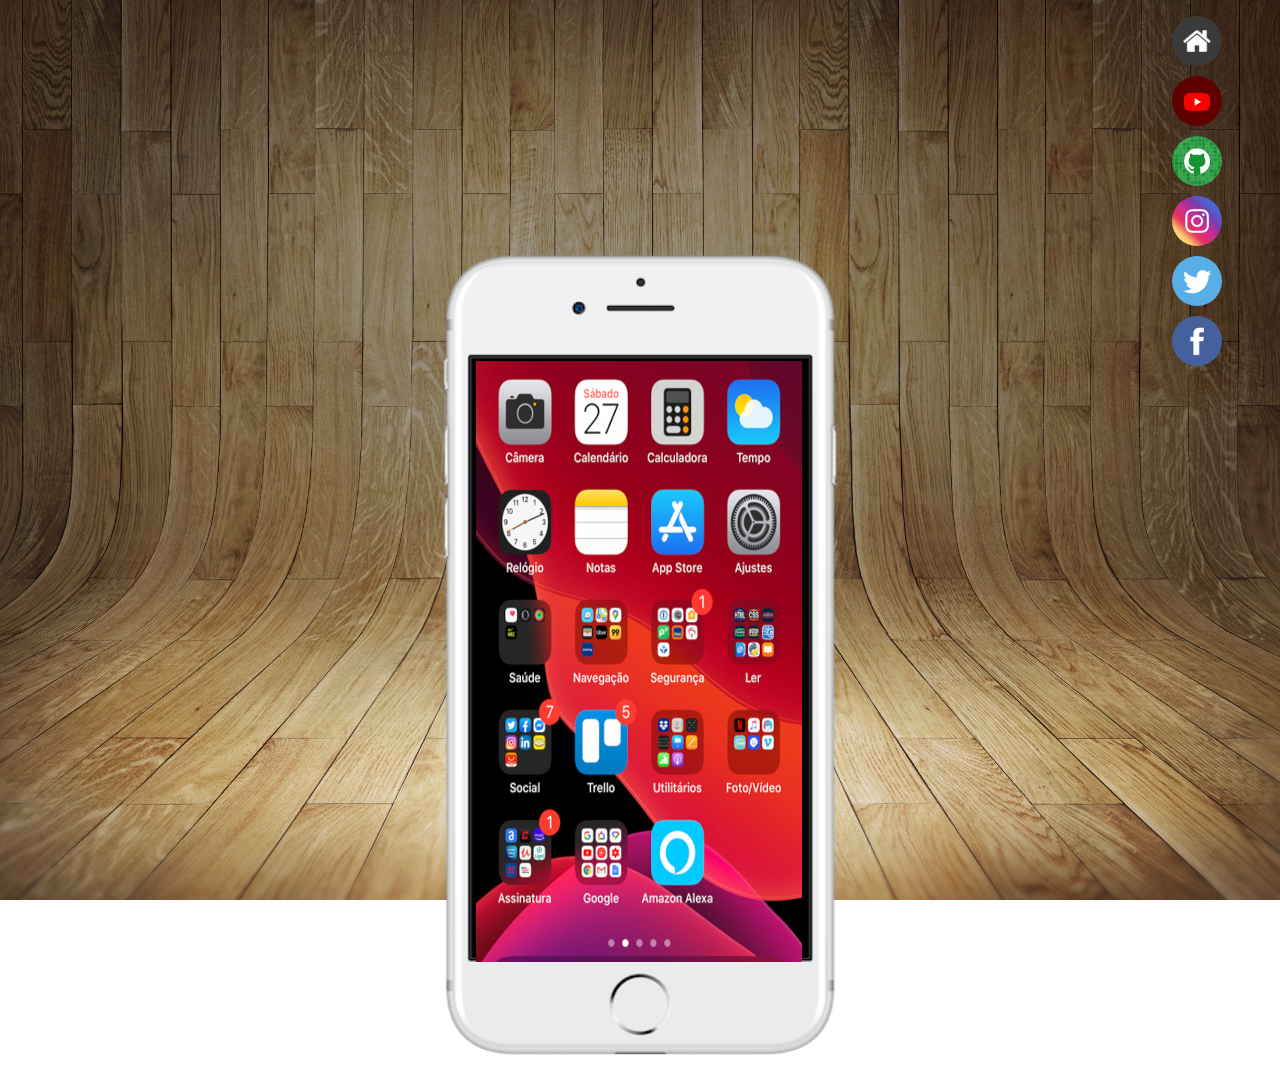
<file: telefone/index.html>
<!DOCTYPE html>
<html lang="pt-br">
<head>
    <meta charset="UTF-8">
    <meta name="viewport" content="width=device-width, initial-scale=1.0">
    <link rel="shortcut icon" href="fotos/favicon.ico" type="image/x-icon">
    <title>Rede Sociais</title>
    <link rel="stylesheet" href="index.css">
</head>
<body>
    <main>
        <article>
            <section id="rede-sociais">
                <ul>
                    <li><a href="fotos/tela-home.jpg" target="frame" rel="prev"><img src="fotos/logo-home.jpg" alt="icone home"></a></li>
                    <li><a href="fotos/tela-youtube2.png" target="frame" rel="next"><img src="fotos/logo-youtube.jpg" alt="icone youtube"></a></li>
                    <li><a href="fotos/tela-github.jpg" target="frame" rel="next"><img src="fotos/logo-github.jpg" alt="icone github"></a></li>
                    <li><a href="fotos/tela-instagram.jpg" target="frame" rel="next"><img src="fotos/logo-instagram.jpg" alt="icone instagram"></a></li>
                    <li><a href="fotos/tela-twitter.jpg" target="frame" rel="next"><img src="fotos/logo-twitter.jpg" alt="icone twitter"></a></li>
                    <li><a href="fotos/tela-facebook.jpg" target="frame" rel="next"><img src="fotos/logo-facebook.jpg" alt="icone Facebook"></a></li>
                </ul>
            </section>
            <section id="celular">
                <iframe frameborder="0" srcdoc='<img src="fotos/tela-home.jpg" alt="">' referrerpolicy="no-referrer" sandbox="sandbox" name="frame" scrolling="no">
                    <p>Ops, seu navegador não possui suporte para iframes.</p>
                </iframe>
                <img src="fotos/frame-iphone.png" alt="telefone ligado imagem">
            </section>
        </article>
    </main>
</body>
</html>
</file>
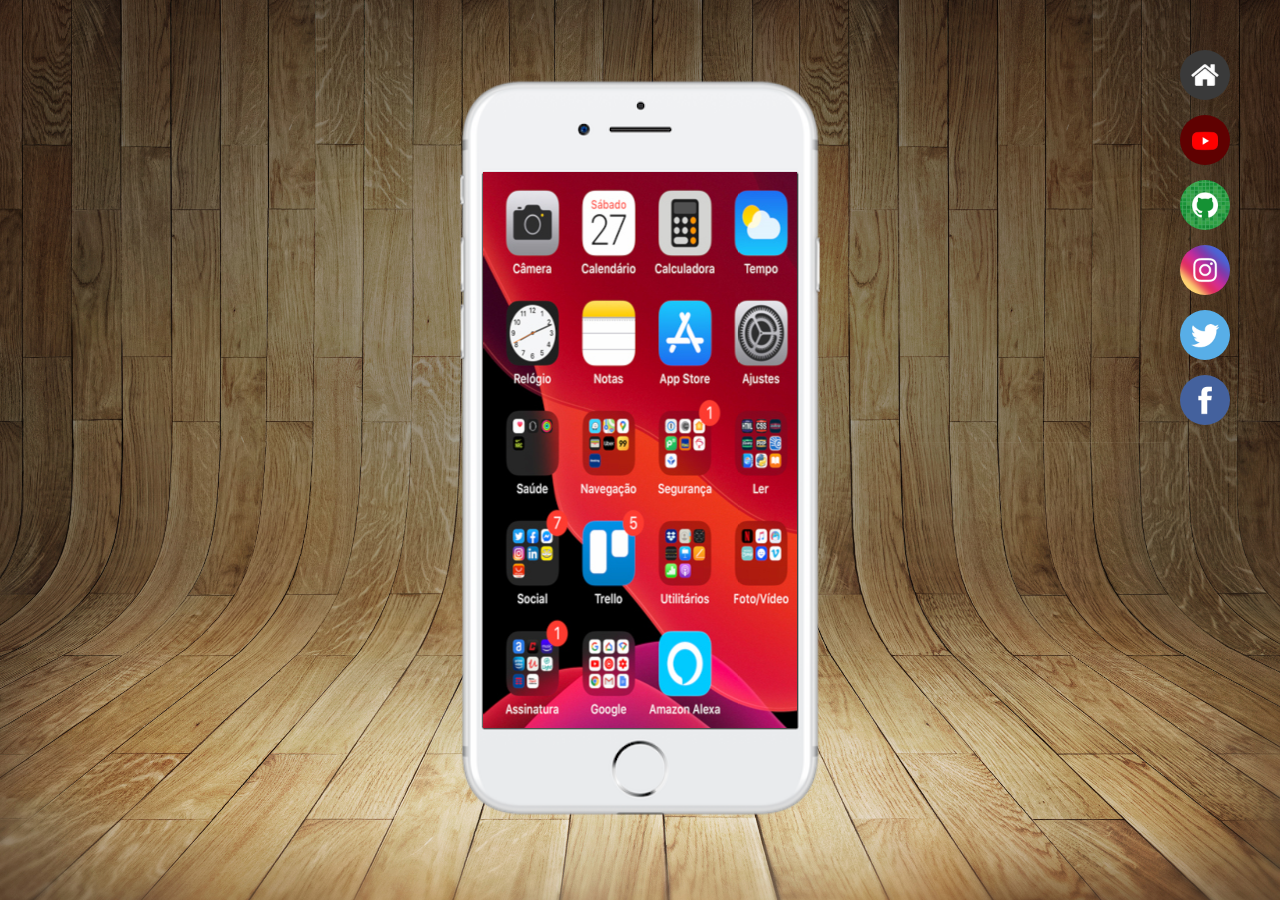
<file: telefone/outras-pag/telefone2.html>
<!DOCTYPE html>
<html lang="pt-br">
<head>
    <meta charset="UTF-8">
    <meta name="viewport" content="width=device-width, initial-scale=1.0">
    <title>Rede sociais</title>
    <link rel="stylesheet" href="telefone2.css">
</head>
<body>
    <main>
        <section id="celular">

            <div id="container-celular">
                <img src="../fotos/frame-iphone.png" alt="Imagem Celular">

                <iframe src="../fotos/tela-home.jpg" frameborder="0" 
                referrerpolicy="no-referrer" sandbox="sandbox" name="frame" scrolling="no">
                    <p>Oops, seu navegador não é compativel com iframes.</p>
                </iframe>
            </div>

        </section>
        <section id="rede-sociais">

            <ul>
                <li><a href="../fotos/tela-home.jpg" target="frame" rel="next"><img src="../fotos/logo-home.jpg" alt="Home"></a></li>
                <li><a href="../fotos/tela-youtube.png" target="frame" rel="next"><img src="../fotos/logo-youtube.jpg" alt="Icone YouTube"></a></li>
                <li><a href="../fotos/tela-github.jpg" target="frame" rel="next"><img src="../fotos/logo-github.jpg" alt="Icone GitHub"></a></li>
                <li><a href="../fotos/tela-instagram.jpg" target="frame" rel="next"><img src="../fotos/logo-instagram.jpg" alt="Logo Instagram"></a></li>
                <li><a href="../fotos/tela-twitter.jpg" target="frame" rel="next"><img src="../fotos/logo-twitter.jpg" alt="Logo Twitter"></a></li>
                <li><a href="../fotos/tela-facebook.jpg" target="frame" rel="next"><img src="../fotos/logo-facebook.jpg" alt="Logo Facebook"></a></li>
            </ul>

        </section>
    </main>
</body>
</html>
</file>
<file: telefone/index.css>
@charset "UTF-8";

body{
    background-image: url('fotos/fundo-madeira.jpg');
    background-attachment: fixed;
    background-size: cover;
    background-position: center center;
}

iframe{
    position: absolute;
    max-height: 609px;
    height: 100%;
    max-width: 786px;  
    width: 100%;  
    top: 15%;
    left: 9%
}


section#celular{

    padding: 30px 10px;
    max-width: 400px;
    position: relative;
    margin:-170px auto;
}

section#celular img{
    max-width: 613px;
    width: 100%;
}
section#rede-sociais{
    text-align: right;
    padding: 0px 50px;
}

section#rede-sociais li{
    list-style-type: none;
    line-height: 30px;

}

section#rede-sociais img{
    border-radius: 30px;
    height: 50px;
    width: 50px;
}

section#rede-sociais img:hover{
    transition: transform 0.2s ease-in-out;
    transform: translate(-10px, 0px);
    box-shadow: 3px 3px 6px rgba(0, 0, 0, 0.191);
}

/* Classe */

.icone-sociais{
    height: 50px;
    width: 50px;
}
</file>
<file: telefone/outras-pag/telefone2.css>
@charset "UTF-8";

*{
    margin: 0;
    padding: 0;
    box-sizing: border-box;
}

main{
    position: relative;
    height: 100vh;
    background: black url('../fotos/fundo-madeira.jpg') no-repeat;
    background-size: cover;
    background-attachment: fixed;
}

div#container-celular{
    position: absolute;
    top: 50%;
    left: 50%;
    transform: translate(-50%, -50%);

}

div#container-celular img{
    height: 740px;
}

div#container-celular iframe{
    position: absolute;
    height: 556px;
    max-width: 314px;
    width: 100%;
    top: 94px;
    left: 27px;
}

section#rede-sociais ul{
    position: absolute;
    padding: 50px;
    right: 0;
}

section#rede-sociais li{
    list-style-type: none;
    line-height: 40px;
}
section#rede-sociais img{
    width: 50px;
    border-radius: 30px;
}

section#rede-sociais img:hover{
    transform: translate(-5px, 0px);
    transition: transform .2s ease-in-out, border 1s;
    border: 2px solid #b3ff0054;
    box-shadow: 0px 0px 6px yellow;
}
</file>
